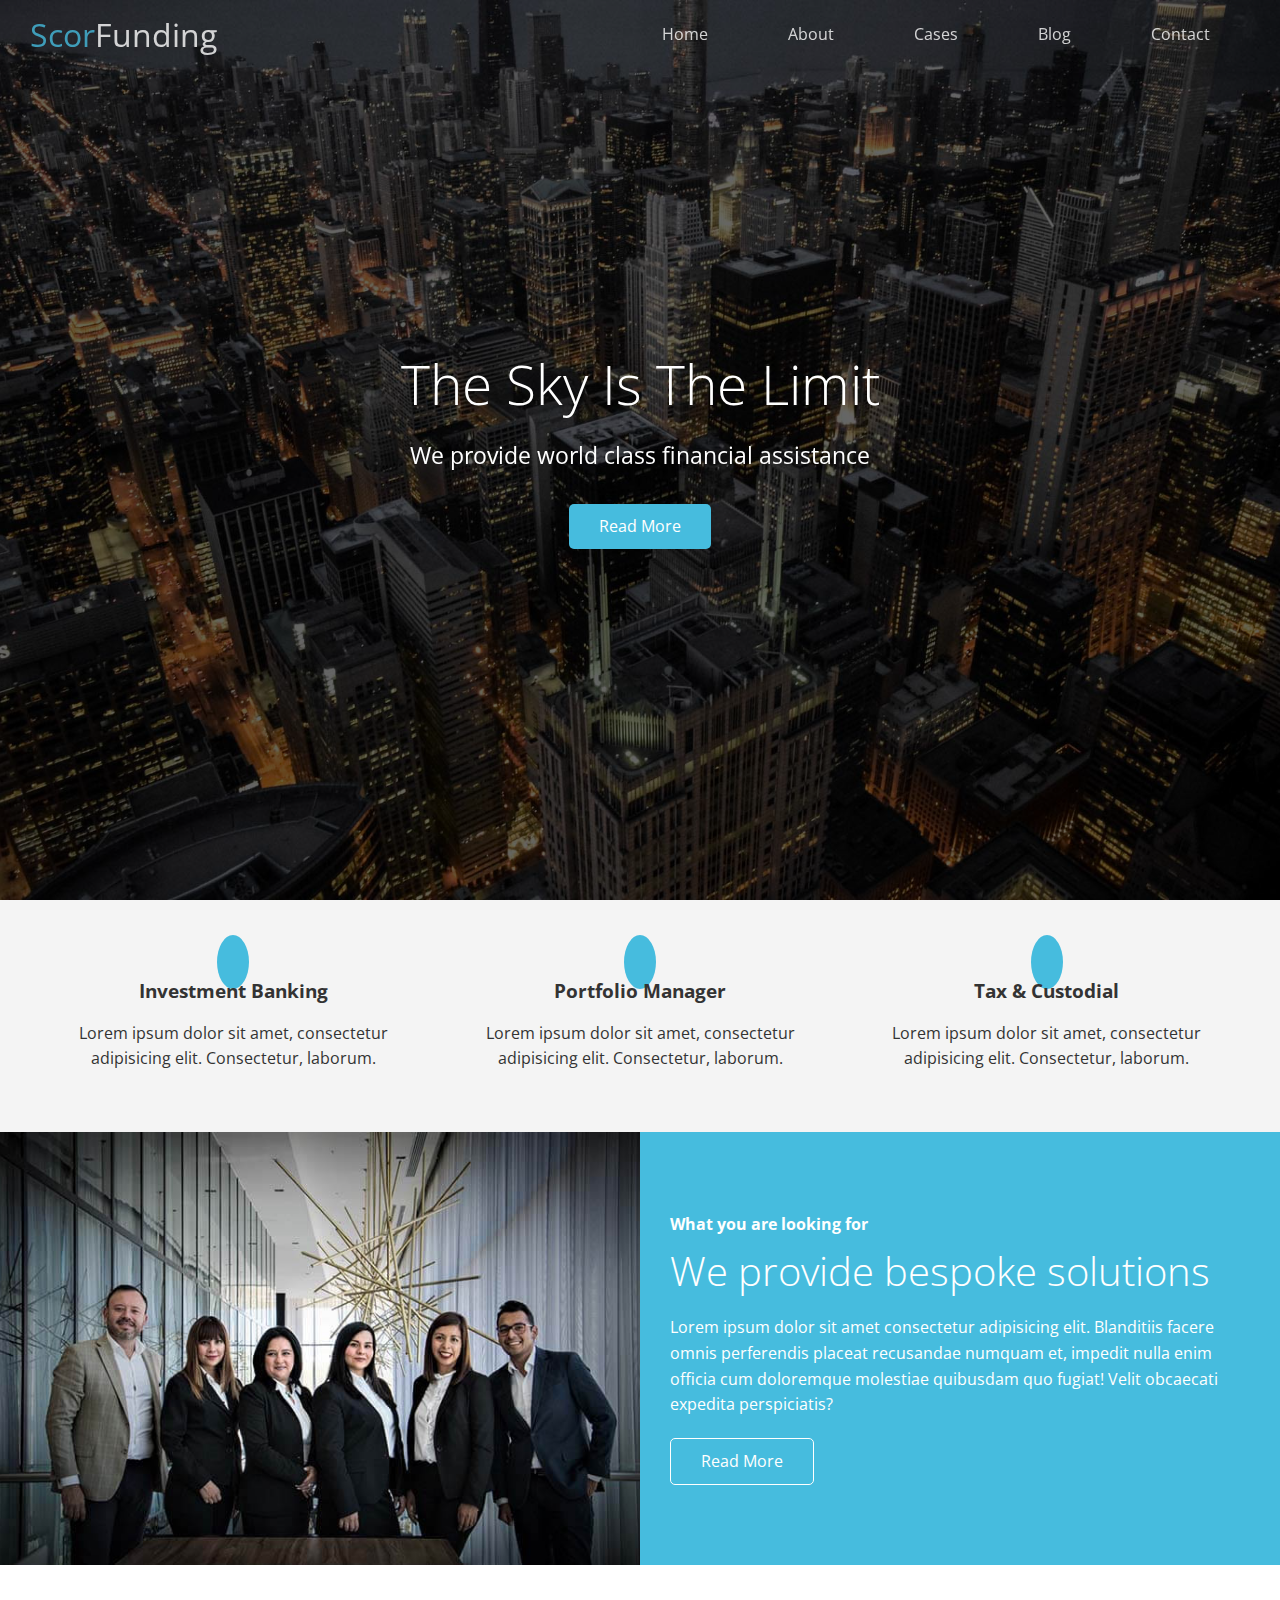
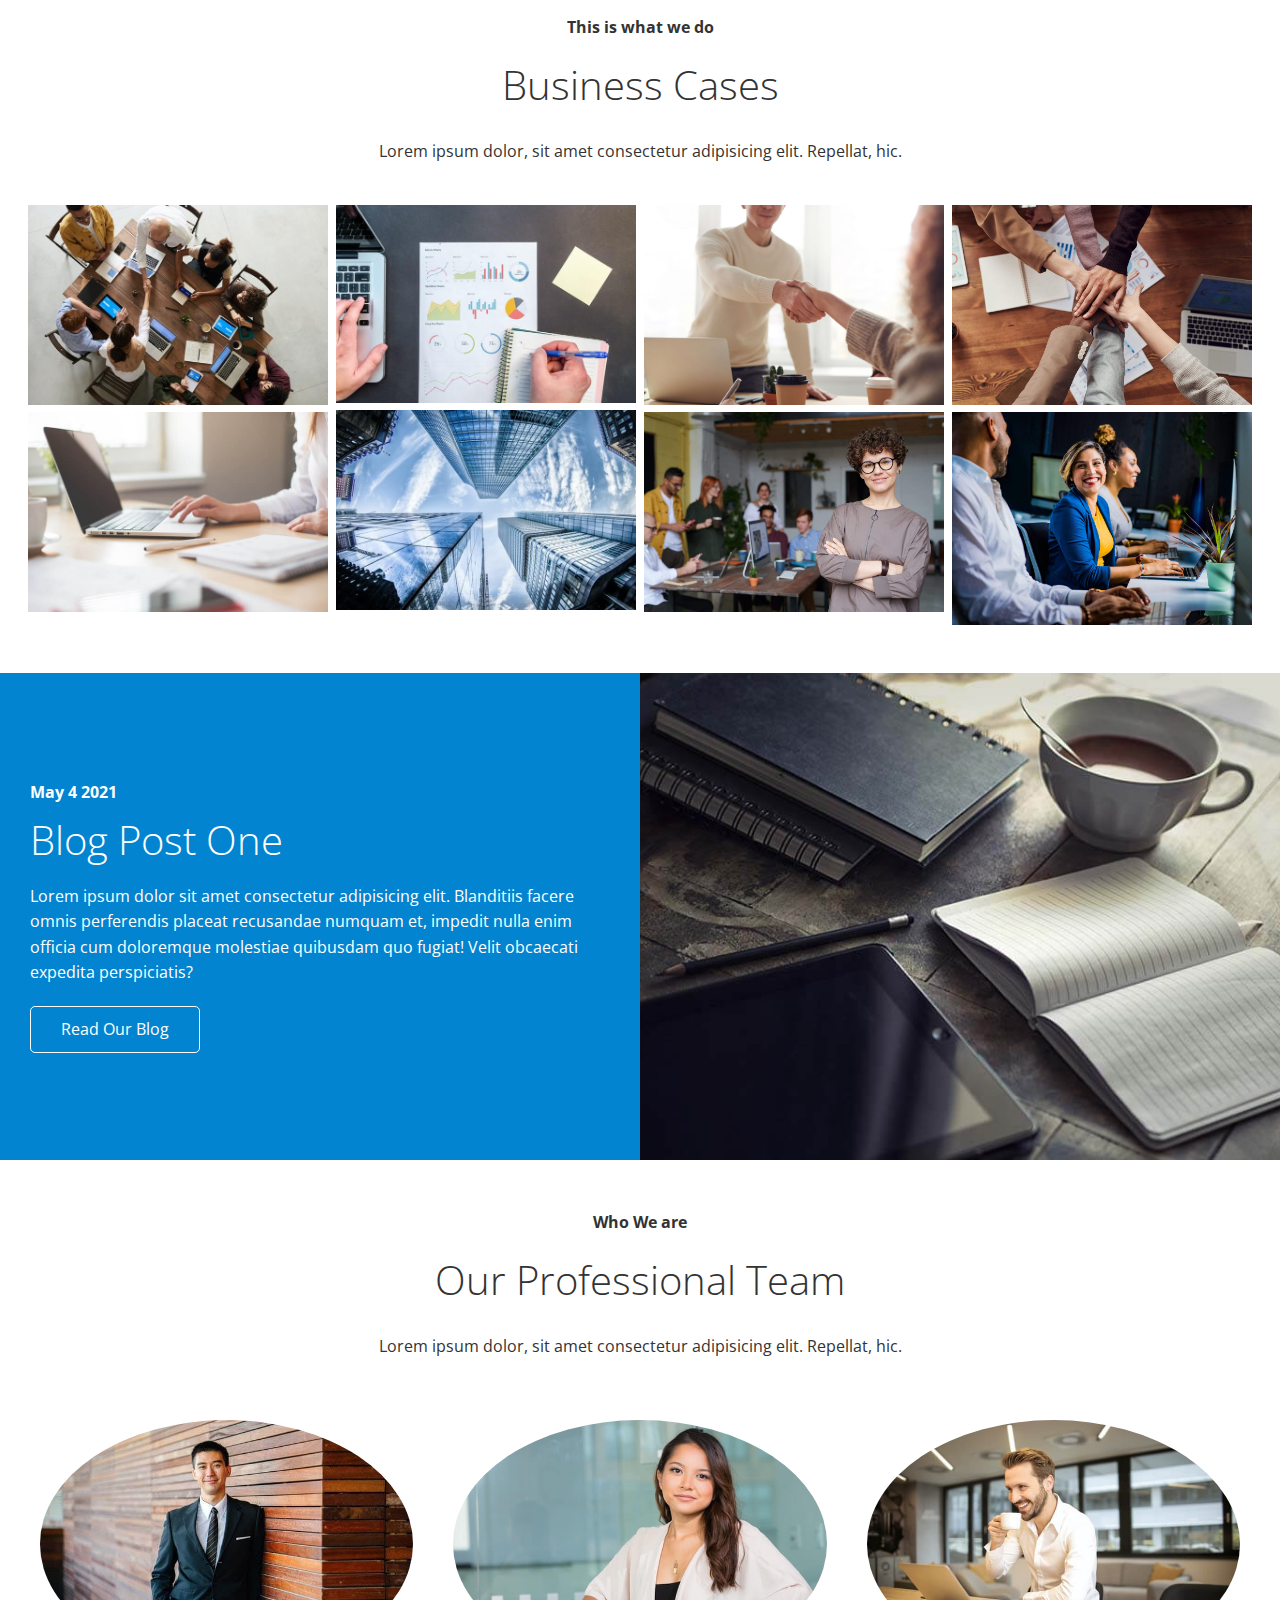
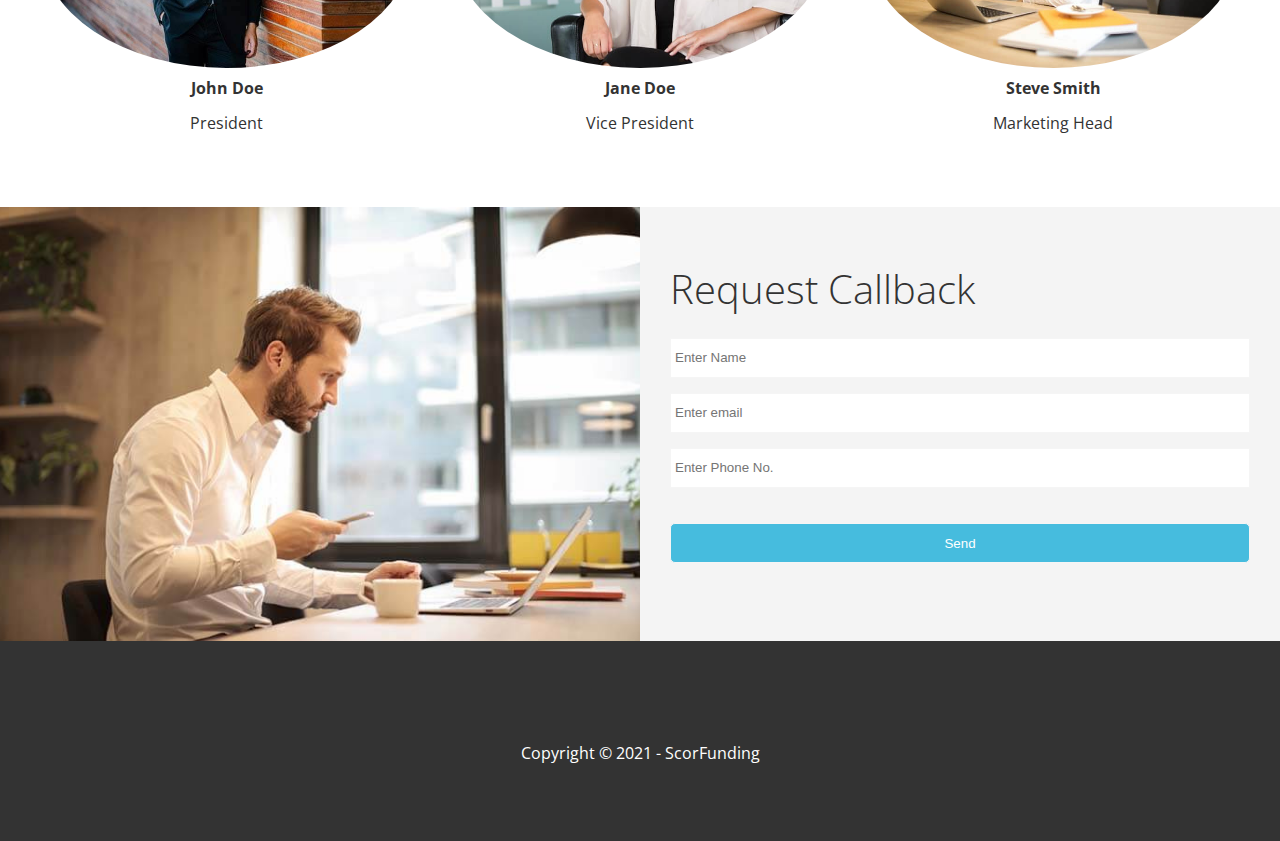
<file: index.html>
<!DOCTYPE html>
<html lang="en">

<head>
    <meta charset="UTF-8">
    <meta http-equiv="X-UA-Compatible" content="IE=edge">
    <meta name="viewport" content="width=device-width, initial-scale=1.0">
    <link rel="stylesheet" href="https://cdnjs.cloudflare.com/ajax/libs/font-awesome/5.15.3/css/all.min.css"
        integrity="sha512-iBBXm8fW90+nuLcSKlbmrPcLa0OT92xO1BIsZ+ywDWZCvqsWgccV3gFoRBv0z+8dLJgyAHIhR35VZc2oM/gI1w=="
        crossorigin="anonymous" />
    <link rel="stylesheet" href="css/utilities.css">
    <link rel="stylesheet" href="css/style.css">
    <title>Welcome to ScorFunding</title>
</head>

<body id="home">
    <header class="hero">
        <div class="navbar top" id="navbar">
            <h1 class="logo">
                <span class="text-primary"><i class="fas fa-book-open"></i> Scor</span>Funding
            </h1>
            <nav>
                <ul>
                    <li><a href="#home">Home</a></li>
                    <li><a href="#about">About</a></li>
                    <li><a href="#cases">Cases</a></li>
                    <li><a href="#blog">Blog</a></li>
                    <li><a href="#contact">Contact</a></li>
                </ul>
            </nav>
        </div>

        <div class="content">
            <h1>The Sky Is The Limit</h1>
            <p>We provide world class financial assistance</p>
            <a href="#about" class="btn"><i class="fas fa-chevron-right"></i> Read More</a>
        </div>
    </header>

    <main>
        <!-- About icons -->
        <section id="about" class="icons bg-light">
            <div class="flex-items">
                <div>
                    <i class="fas fa-university fa-2x"></i>
                    <div>
                        <h3>Investment Banking</h3>
                        <p>Lorem ipsum dolor sit amet, consectetur adipisicing elit. Consectetur, laborum.</p>
                    </div>
                </div>
                <div>
                    <i class="fas fa-book-reader fa-2x"></i>
                    <div>
                        <h3>Portfolio Manager</h3>
                        <p>Lorem ipsum dolor sit amet, consectetur adipisicing elit. Consectetur, laborum.</p>
                    </div>
                </div>
                <div>
                    <i class="fas fa-pencil-alt fa-2x"></i>
                    <div>
                        <h3>Tax & Custodial</h3>
                        <p>Lorem ipsum dolor sit amet, consectetur adipisicing elit. Consectetur, laborum.</p>
                    </div>
                </div>
            </div>
        </section>

        <!-- About Solutions -->
        <section class="solutions flex-columns">
            <div class="row">
                <div class="column">
                    <div class="column-1">
                        <img src="./images/home/people.jpg" alt="">
                    </div>
                </div>
                <div class="column">
                    <div class="column-2 bg-primary">
                        <h4>What you are looking for</h4>
                        <h2>We provide bespoke solutions</h2>
                        <p>Lorem ipsum dolor sit amet consectetur adipisicing elit. Blanditiis facere omnis perferendis
                            placeat recusandae numquam et, impedit nulla enim officia cum doloremque molestiae quibusdam
                            quo fugiat! Velit obcaecati expedita perspiciatis?</p>
                        <a href="./blog.html" class="btn btn-outline">
                            <i class="fas fa-chevron"></i>
                            Read More
                        </a>
                    </div>
                </div>
            </div>
        </section>

        <!-- Cases -->
        <section id="cases" class="cases flex-grid section-padding">
            <header class="section-header">
                <h4>This is what we do</h4>
                <h2>Business Cases</h2>
                <p>Lorem ipsum dolor, sit amet consectetur adipisicing elit. Repellat, hic.</p>
            </header>
            <div class="row">
                <div class="column">
                    <img src="./images/cases/cases1.jpg" alt="">
                    <img src="./images/cases/cases2.jpg" alt="">
                </div>
                <div class="column">
                    <img src="./images/cases/cases3.jpg" alt="">
                    <img src="./images/cases/cases4.jpg" alt="">
                </div>
                <div class="column">
                    <img src="./images/cases/cases5.jpg" alt="">
                    <img src="./images/cases/cases6.jpg" alt="">
                </div>
                <div class="column">
                    <img src="./images/cases/cases7.jpg" alt="">
                    <img src="./images/cases/cases8.jpg" alt="">
                </div>
            </div>
        </section>

        <!-- Blog -->
        <section id="blog" class="blog flex-columns flex-reverse">
            <div class="row">
                <div class="column">
                    <div class="column-1">
                        <img src="./images/home/blog.jpg" alt="">
                    </div>
                </div>
                <div class="column">
                    <div class="column-2 bg-secondary">
                        <h4>May 4 2021</h4>
                        <h2>Blog Post One</h2>
                        <p>Lorem ipsum dolor sit amet consectetur adipisicing elit. Blanditiis facere omnis perferendis
                            placeat recusandae numquam et, impedit nulla enim officia cum doloremque molestiae quibusdam
                            quo fugiat! Velit obcaecati expedita perspiciatis?</p>
                        <a href="blog.html" class="btn btn-outline">
                            <i class="fas fa-chevron"></i>
                            Read Our Blog
                        </a>
                    </div>
                </div>
            </div>
        </section>

        <!-- Team -->
        <section id="team" class="team section-padding">
            <header class="section-header">
                <h4>Who We are</h4>
                <h2>Our Professional Team</h2>
                <p>Lorem ipsum dolor, sit amet consectetur adipisicing elit. Repellat, hic.</p>
            </header>
            <div class="flex-items">
                <div>
                    <img src="./images/team/person1.jpg" alt="">
                    <h4>John Doe</h4>
                    <p>President</p>
                </div>
                <div>
                    <img src="./images/team/person2.jpg" alt="">
                    <h4>Jane Doe</h4>
                    <p>Vice President</p>
                </div>
                <div>
                    <img src="./images/team/person3.jpg" alt="">
                    <h4>Steve Smith</h4>
                    <p>Marketing Head</p>
                </div>
            </div>
        </section>

        <!-- contact -->
        <section id="contact" class="contact flex-columns">
            <div class="row">
                <div class="column">
                    <div class="column-1">
                        <img src="./images/home/contact.jpg" alt="">
                    </div>
                </div>
                <div class="column">
                    <div class="column-2 bg-light">
                        <h2>Request Callback</h2>
                        <form action="" class="callback-form">
                            <div class="form-control">
                                <label for="name"></label>
                                <input type="text" name="name" id="name" placeholder="Enter Name">
                            </div>
                            <div class="form-control">
                                <label for="email"></label>
                                <input type="email" name="email" id="email" placeholder="Enter email">
                            </div>
                            <div class="form-control">
                                <label for="phone"></label>
                                <input type="text" name="phone" id="phone" placeholder="Enter Phone No.">
                            </div>
                            <input type="submit" value="Send" id="submit" class="btn">
                        </form>
                    </div>
                </div>
            </div>
        </section>
    </main>

    <footer class="footer bg-dark">
        <div class="social">
            <a href="#"><i class="fab fa-facebook fa-2x"></i></a>
            <a href="#"><i class="fab fa-twitter fa-2x"></i></a>
            <a href="#"><i class="fab fa-youtube fa-2x"></i></a>
            <a href="#"><i class="fab fa-linkedin fa-2x"></i></a>
        </div>
        <p> Copyright &copy; 2021 - ScorFunding</p>
    </footer>

    <script src="https://code.jquery.com/jquery-3.6.0.min.js"
        integrity="sha256-/xUj+3OJU5yExlq6GSYGSHk7tPXikynS7ogEvDej/m4=" crossorigin="anonymous"></script>
    <script>

        const navbar = document.getElementById('navbar');
        let scrolled = false;

        window.onscroll = function () {
            if (window.pageYOffset > 100) {
                navbar.classList.remove('top');
                if (!scrolled) {
                    navbar.style.transform = 'translateY(-70px)';
                }
                setTimeout(function () {
                    navbar.style.transform = 'translateY(0)'
                    scrolled = true;
                }, 200);
            } else {
                navbar.classList.add('top')
                scrolled = false;
            }
        }

        // Smooth Scrolling
        $('#navbar a, .btn').on('click', function (e) {
            if (this.hash !== '') {
                e.preventDefault();

                const hash = this.hash;

                $('html, body').animate(
                    {
                        scrollTop: $(hash).offset().top - 100,
                    },
                    800
                )
            };
        });

    </script>

</body>

</html>
</file>
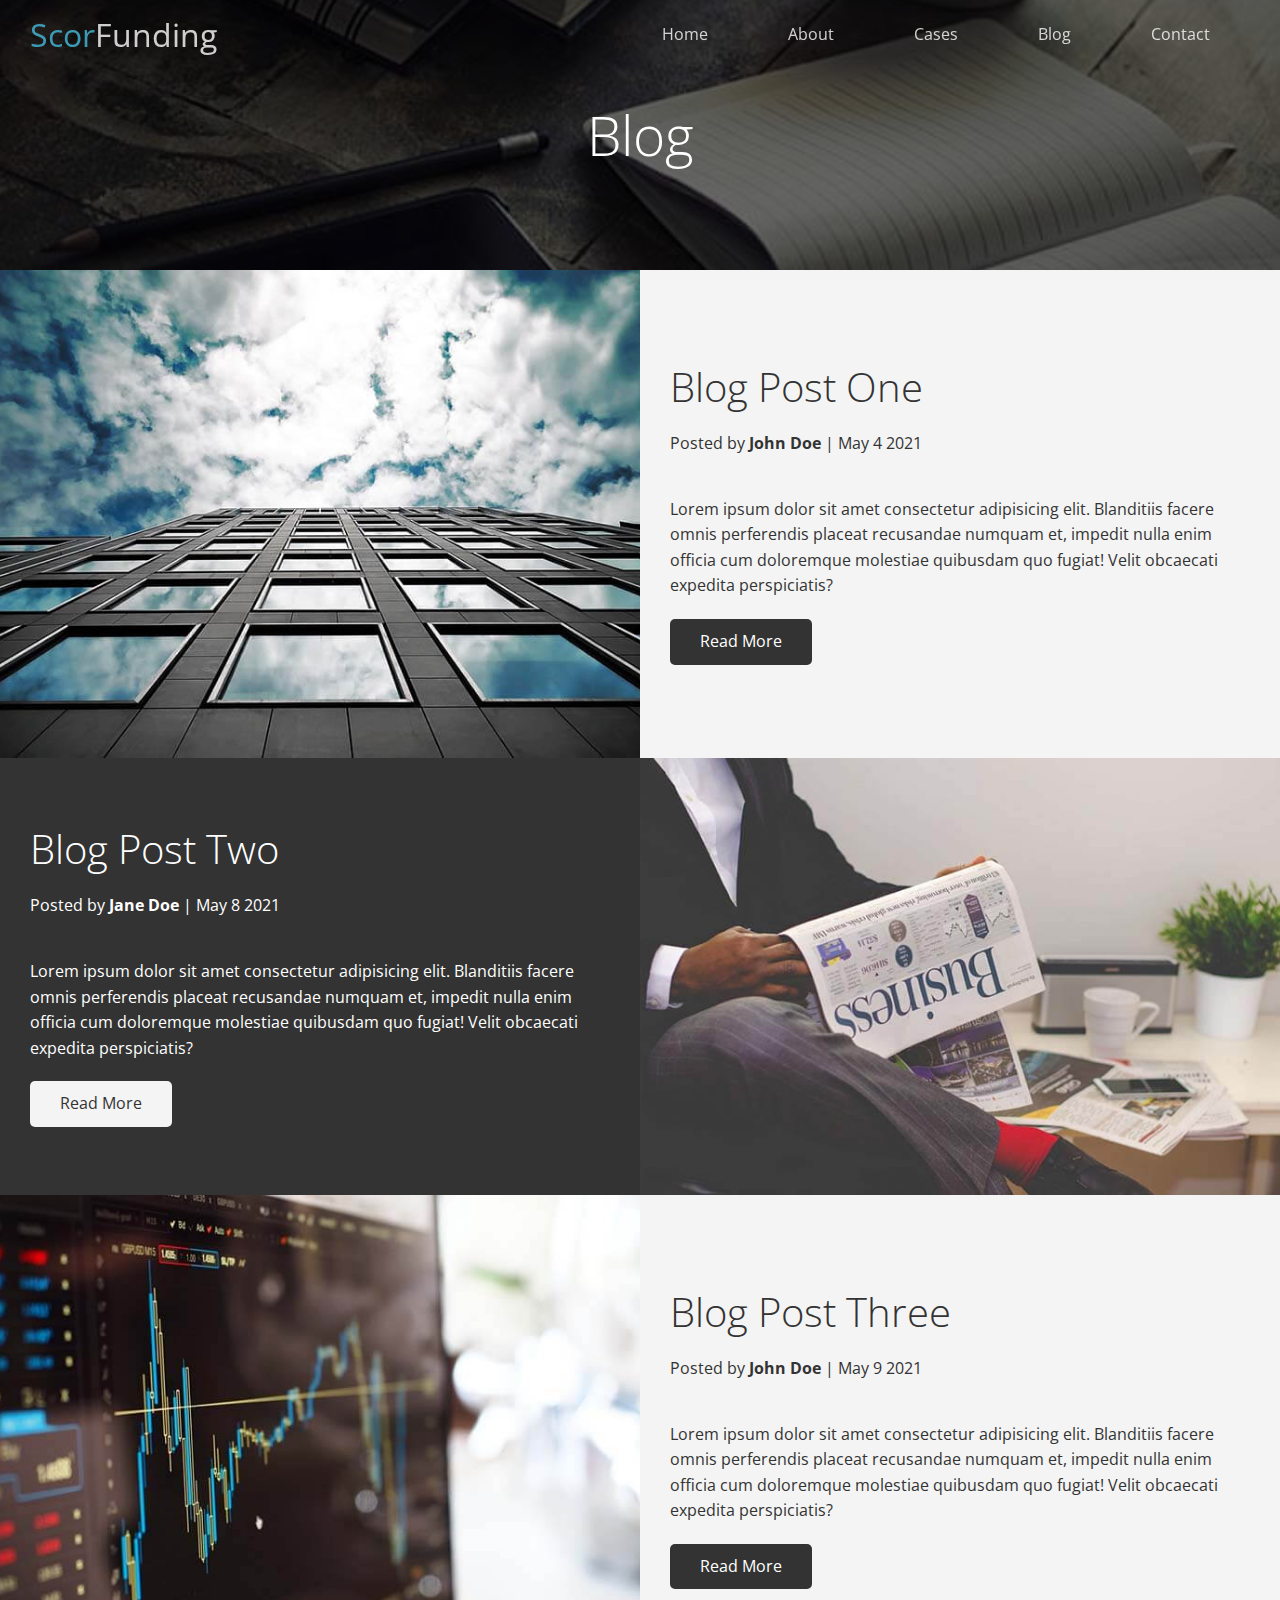
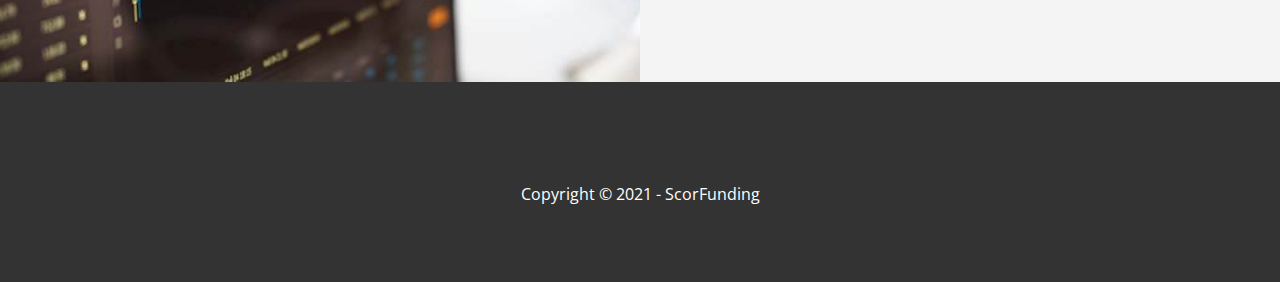
<file: blog.html>
<!DOCTYPE html>
<html lang="en">

<head>
    <meta charset="UTF-8">
    <meta http-equiv="X-UA-Compatible" content="IE=edge">
    <meta name="viewport" content="width=device-width, initial-scale=1.0">
    <link rel="stylesheet" href="https://cdnjs.cloudflare.com/ajax/libs/font-awesome/5.15.3/css/all.min.css"
        integrity="sha512-iBBXm8fW90+nuLcSKlbmrPcLa0OT92xO1BIsZ+ywDWZCvqsWgccV3gFoRBv0z+8dLJgyAHIhR35VZc2oM/gI1w=="
        crossorigin="anonymous" />
    <link rel="stylesheet" href="css/utilities.css">
    <link rel="stylesheet" href="css/style.css">
    <title>Read Our Blog</title>
</head>

<body>
    <header class="hero blog">
        <div class="navbar top" id="navbar">
            <h1 class="logo">
                <span class="text-primary"><i class="fas fa-book-open"></i> Scor</span>Funding
            </h1>
            <nav>
                <ul>
                    <li><a href="index.html">Home</a></li>
                    <li><a href="index.html#about">About</a></li>
                    <li><a href="index.html#cases">Cases</a></li>
                    <li><a href="index.html#blog">Blog</a></li>
                    <li><a href="index.html#contact">Contact</a></li>
                </ul>
            </nav>
        </div>

        <div class="content">
            <h1>Blog</h1>
          
        </div>
    </header>

    <main>
        <article class="flex-columns">
            <div class="row">
                <div class="column">
                    <div class="column-1">
                        <img src="./images/blog/blog1.jpg" alt="">
                    </div>
                </div>
                <div class="column">
                    <div class="column-2 bg-light">
                        <h2>Blog Post One</h2>
                        <p class="meta">
                            <i class="fas fa-user"></i> Posted by <strong> John Doe</strong> | May 4 2021
                        </p>
                        <p>Lorem ipsum dolor sit amet consectetur adipisicing elit. Blanditiis facere omnis perferendis
                            placeat recusandae numquam et, impedit nulla enim officia cum doloremque molestiae quibusdam
                            quo fugiat! Velit obcaecati expedita perspiciatis?</p>
                            <a href="post.html" class="btn btn-dark">
                                <i class="fas fa-chevron"></i>
                                Read More
                            </a>
                    </div>
                </div>
            </div>
        </article>

        <article class="flex-columns flex-reverse">
            <div class="row">
                <div class="column">
                    <div class="column-1">
                        <img src="./images/blog/blog2.jpg" alt="">
                    </div>
                </div>
                <div class="column">
                    <div class="column-2 bg-dark">
                        <h2>Blog Post Two</h2>
                        <p class="meta">
                            <i class="fas fa-user"></i> Posted by <strong> Jane Doe</strong> | May 8 2021
                        </p>
                        <p>Lorem ipsum dolor sit amet consectetur adipisicing elit. Blanditiis facere omnis perferendis
                            placeat recusandae numquam et, impedit nulla enim officia cum doloremque molestiae quibusdam
                            quo fugiat! Velit obcaecati expedita perspiciatis?</p>
                            <a href="post.html" class="btn btn-light">
                                <i class="fas fa-chevron"></i>
                                Read More
                            </a>
                    </div>
                </div>
            </div>
        </article>

        <article class="flex-columns">
            <div class="row">
                <div class="column">
                    <div class="column-1">
                        <img src="./images/blog/blog3.jpg" alt="">
                    </div>
                </div>
                <div class="column">
                    <div class="column-2 bg-light">
                        <h2>Blog Post Three</h2>
                        <p class="meta">
                            <i class="fas fa-user"></i> Posted by <strong> John Doe</strong> | May 9 2021
                        </p>
                        <p>Lorem ipsum dolor sit amet consectetur adipisicing elit. Blanditiis facere omnis perferendis
                            placeat recusandae numquam et, impedit nulla enim officia cum doloremque molestiae quibusdam
                            quo fugiat! Velit obcaecati expedita perspiciatis?</p>
                            <a href="post.html" class="btn btn-dark">
                                <i class="fas fa-chevron"></i>
                                Read More
                            </a>
                    </div>
                </div>
            </div>
        </article>
       
    </main>

    <footer class="footer bg-dark">
        <div class="social">
            <a href="#"><i class="fab fa-facebook fa-2x"></i></a>
            <a href="#"><i class="fab fa-twitter fa-2x"></i></a>
            <a href="#"><i class="fab fa-youtube fa-2x"></i></a>
            <a href="#"><i class="fab fa-linkedin fa-2x"></i></a>
        </div>
        <p> Copyright &copy; 2021 - ScorFunding</p>
    </footer>

    <script>
        
        const navbar = document.getElementById('navbar');
        let scrolled = false;

        window.onscroll = function () {
            if (window.pageYOffset > 100) {
                navbar.classList.remove('top');
                if (!scrolled) {
                    navbar.style.transform = 'translateY(-70px)';
                }
                setTimeout(function () {
                    navbar.style.transform = 'translateY(0)'
                    scrolled = true;
                }, 200);
            } else {
                navbar.classList.add('top')
                scrolled = false;
            }
        }
    </script>

</body>

</html>
</file>
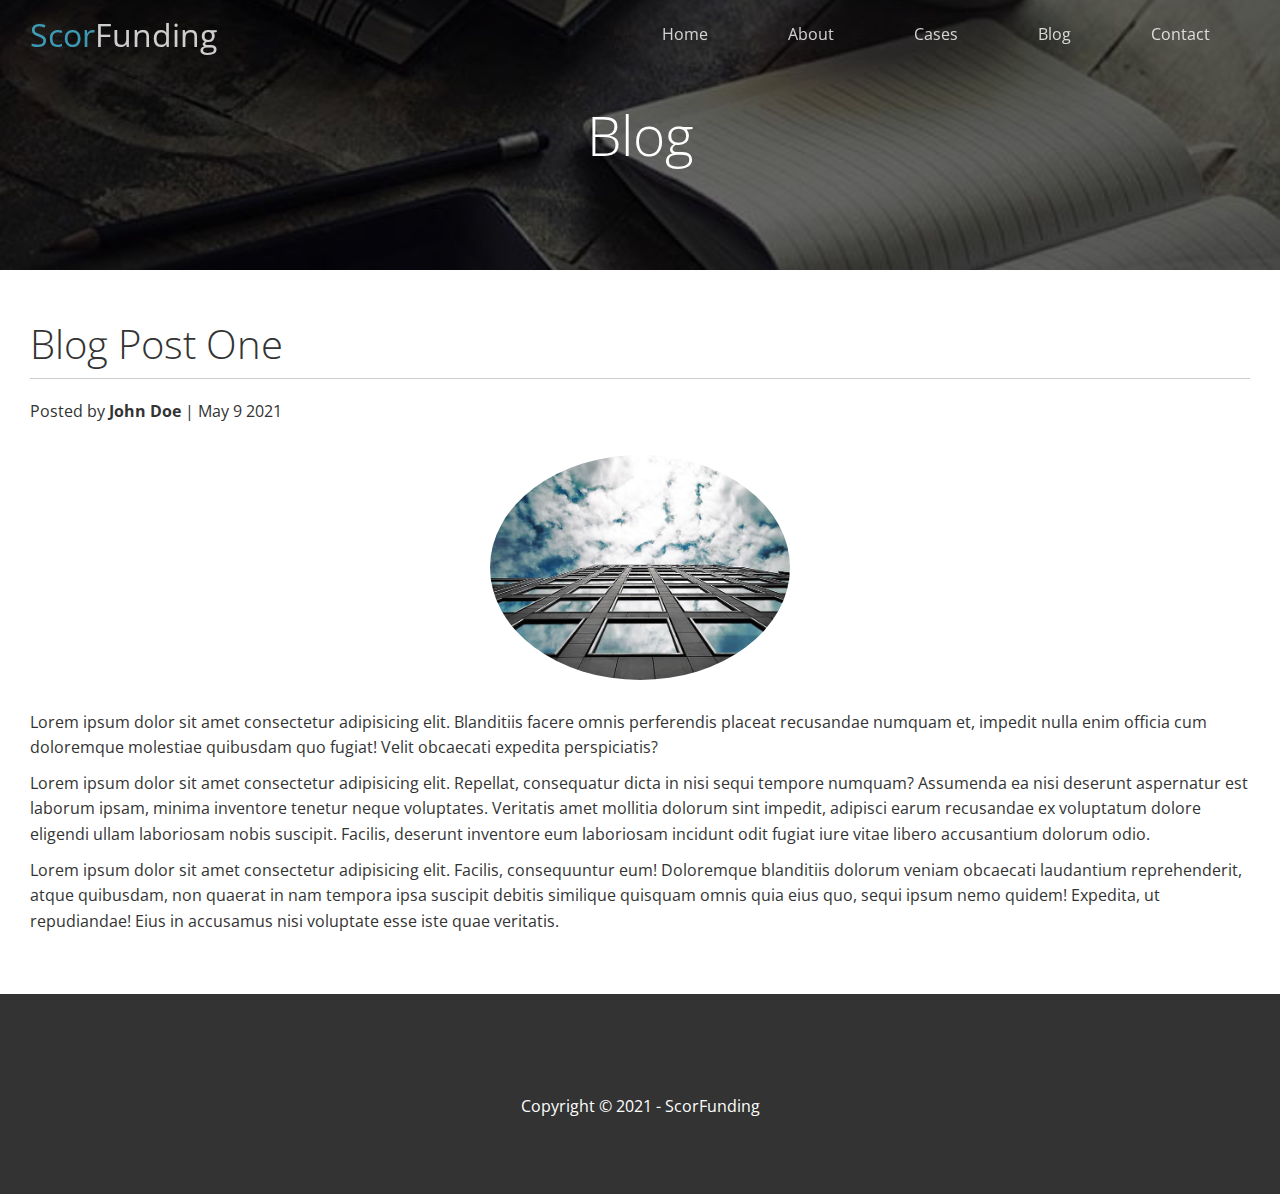
<file: post.html>
<!DOCTYPE html>
<html lang="en">

<head>
    <meta charset="UTF-8">
    <meta http-equiv="X-UA-Compatible" content="IE=edge">
    <meta name="viewport" content="width=device-width, initial-scale=1.0">
    <link rel="stylesheet" href="https://cdnjs.cloudflare.com/ajax/libs/font-awesome/5.15.3/css/all.min.css"
        integrity="sha512-iBBXm8fW90+nuLcSKlbmrPcLa0OT92xO1BIsZ+ywDWZCvqsWgccV3gFoRBv0z+8dLJgyAHIhR35VZc2oM/gI1w=="
        crossorigin="anonymous" />
    <link rel="stylesheet" href="css/utilities.css">
    <link rel="stylesheet" href="css/style.css">
    <title>Post One</title>
</head>

<body>
    <header class="hero blog">
        <div class="navbar top" id="navbar">
            <h1 class="logo">
                <span class="text-primary"><i class="fas fa-book-open"></i> Scor</span>Funding
            </h1>
            <nav>
                <ul>
                    <li><a href="index.html">Home</a></li>
                    <li><a href="index.html#about">About</a></li>
                    <li><a href="index.html#cases">Cases</a></li>
                    <li><a href="index.html#blog">Blog</a></li>
                    <li><a href="index.html#contact">Contact</a></li>
                </ul>
            </nav>
        </div>

        <div class="content">
            <h1>Blog</h1>

        </div>
    </header>

    <main>
        <section class="post">
            <h2>Blog Post One</h2>
            <p class="meta">
                <i class="fas fa-user"></i> Posted by <strong> John Doe</strong> | May 9 2021
            </p>
            <img src="./images/blog/blog1.jpg" alt="">
            <p>Lorem ipsum dolor sit amet consectetur adipisicing elit. Blanditiis facere omnis perferendis
                placeat recusandae numquam et, impedit nulla enim officia cum doloremque molestiae quibusdam
                quo fugiat! Velit obcaecati expedita perspiciatis?</p>
            <p>Lorem ipsum dolor sit amet consectetur adipisicing elit. Repellat, consequatur dicta in nisi sequi
                tempore numquam? Assumenda ea nisi deserunt aspernatur est laborum ipsam, minima inventore tenetur neque
                voluptates. Veritatis amet mollitia dolorum sint impedit, adipisci earum recusandae ex voluptatum dolore
                eligendi ullam laboriosam nobis suscipit. Facilis, deserunt inventore eum laboriosam incidunt odit
                fugiat iure vitae libero accusantium dolorum odio.</p>
            <p>Lorem ipsum dolor sit amet consectetur adipisicing elit. Facilis, consequuntur eum! Doloremque blanditiis
                dolorum veniam obcaecati laudantium reprehenderit, atque quibusdam, non quaerat in nam tempora ipsa
                suscipit debitis similique quisquam omnis quia eius quo, sequi ipsum nemo quidem! Expedita, ut
                repudiandae! Eius in accusamus nisi voluptate esse iste quae veritatis.</p>
        </section>
    </main>

    <footer class="footer bg-dark">
        <div class="social">
            <a href="#"><i class="fab fa-facebook fa-2x"></i></a>
            <a href="#"><i class="fab fa-twitter fa-2x"></i></a>
            <a href="#"><i class="fab fa-youtube fa-2x"></i></a>
            <a href="#"><i class="fab fa-linkedin fa-2x"></i></a>
        </div>
        <p> Copyright &copy; 2021 - ScorFunding</p>
    </footer>

    <script>
        
        const navbar = document.getElementById('navbar');
        let scrolled = false;

        window.onscroll = function () {
            if (window.pageYOffset > 100) {
                navbar.classList.remove('top');
                if (!scrolled) {
                    navbar.style.transform = 'translateY(-70px)';
                }
                setTimeout(function () {
                    navbar.style.transform = 'translateY(0)'
                    scrolled = true;
                }, 200);
            } else {
                navbar.classList.add('top')
                scrolled = false;
            }
        }
    </script>

</body>

</html>
</file>
<file: css/utilities.css>
/* Text colors */
.text-primary {
  color: #46bcde;
}

.text-secondary {
  color: #0284d0;
}

.btn {
  cursor: pointer;
  display: inline-block;
  padding: 10px 30px;
  color: #fff;
  background-color: #46bcde;
  border: none;
  border-radius: 5px;
}

.btn:hover {
  opacity: 0.9;
}

.btn-primary, .bg-primary {
  background: #46bcde;
  color: #fff;
}

.btn-secondary, .bg-secondary {
  background: #0284d0;
  color: #fff;
}

.btn-dark, .bg-dark {
  background: #333;
  color: #fff;
}

.btn-light, .bg-light {
  background: #f4f4f4;
  color: #333;
}

.btn-outline {
    background: transparent;
    border: 1px solid #fff;
}

/* Flex items */
.flex-items {
  display: flex;
  text-align: center;
  justify-content: center;
  height: 100%;
}

.flex-items > div {
  padding: 20px;
}

/* Flex columns */
.flex-columns.flex-reverse .row {
    flex-direction: row-reverse;
}

.flex-columns .row {
  display: flex;
  flex-direction: row;
  flex-wrap: wrap;
  width: 100%;
}

.flex-columns .column {
  display: flex;
  flex-direction: column;
  flex-basis: 100%;
  flex: 1;
}

.flex-columns .column .column-1,
.flex-columns .column .column-2 {
  height: 100%;
}

.flex-columns img {
    width: 100%;
    height: 100%;
    object-fit: cover;
}

.flex-columns .column-2 {
    display: flex;
    flex-direction: column;
    align-items: flex-start;
    justify-content: center;
    padding: 30px;
}

.flex-columns h2 {
    font-size: 40px;
    font-weight: 100;
}

.flex-columns h4 {
    margin-bottom: 10px;
}

.flex-columns p {
    margin: 20px 0;
}

/* Section Header */
.section-header {
    padding: 30px;
    display: flex;
    flex-direction: column;
    align-items: center;
    justify-content: center;
    text-align: center;
}

.section-header h2 {
    font-size: 40px;
    margin: 20px 0;
}

.section-padding {
    padding: 20px 20px 40px;
}


/* Flex Grid */
.flex-grid .row {
    display: flex;
    flex-wrap: wrap;
    padding: 0 4px;
}

.flex-grid .column {
    flex: 25%;
    max-width: 25%;
    padding: 0 4px;
}
</file>
<file: css/style.css>
@import url('https://fonts.googleapis.com/css2?family=Open+Sans:wght@300;400&display=swap');

* {
    box-sizing: border-box;
    padding: 0;
    margin: 0;
}

body {
    font-family: 'Open Sans', sans-serif;
    background: #fff;
    color:#333;
    line-height:  1.6;
}

ul {
    list-style: none;
}

a {
    color:#333;
    text-decoration: none;
}

h1, h2 {
    font-weight: 300;
    line-height: 1.2;
}

p {
    margin: 10px 0;
}

img {
    width: 100%;
}

/* Navbar */
.navbar {
    display: flex;
    align-items: center;
    justify-content: space-between;
    background-color: #333;
    color:#fff;
    opacity: 0.8;
    width: 100%;
    height: 70px;
    position: fixed;
    top: 0px;
    padding: 0 30px;
    transition: 0.5s;
}

.navbar.top {
    background: transparent;
}

.navbar a {
    color:#fff;
    padding: 10px 20px;
    margin: 0 20px;
}

.navbar a:hover {
    border-bottom: #46BCDE 2px solid;
}

.navbar ul {
    display: flex;
}

.navbar .logo {
    font-weight: 400;
}

/* Header */
.hero {
    background: url('../images/home/showcase.jpg') no-repeat center center/cover;
    height: 100vh;
    position: relative;
    color: #fff;
}

.hero .content {
    display: flex;
    flex-direction: column;
    align-items: center;
    justify-content: center;
    text-align: center;
    height: 100%;
    padding: 0 20px;
}

.hero .content h1 {
    font-size: 55px;
}

.hero .content p {
    font-size: 23px;
    max-width: 600px;
    margin: 20px 0 30px;
}

.hero::before {
    content: '';
    position: absolute;
    top:0;
    left: 0;
    width: 100%;
    height: 100%;
    background: rgba(0,0,0,0.6);
}

.hero * {
  z-index: 10;
}

.hero.blog {
    background: url('../images/home/blog.jpg') no-repeat center center/cover;
    height: 30vh;
}

/* Icons */
.icons {
    padding: 30px;
}

.icons h3 {
    font-weight: bold;
    margin-bottom: 15px;
}

.icons i {
    background-color: #46BCDE;
    color:#fff;
    padding: 1rem;
    border-radius: 50%;
    margin-bottom: 15px;
}

/* Cases */
.cases img:hover {
    opacity: 0.7;
}

/* Team */
.team img {
    border-radius: 50%;
}

/* Callback form */
.callback-form {
    width: 100%;
    padding: 20px 0;
}

.callback-form label {
    display: block;
    margin-bottom: 5px;

}

.callback-form .form-control {
    margin-bottom: 15px;
}

.callback-form input {
    width: 100%;
    padding: 4px;
    height: 40px;
    border: #f5f5f5 1px solid;
}

.callback-form input:focus {
    outline-color:#46BCDE;
}

.callback-form .btn {
    padding: 12px 0;
    margin-top: 20px;
}

.post {
    padding: 50px 30px;

}

.post h2 {
    font-size: 40px;
    margin-bottom: 20px;
    padding-bottom: 10px;
    border-bottom: #ccc solid 1px;
}

.post .meta {
    margin-bottom: 30px;
}

.post img {
    width: 300px;
    border-radius: 50%;
    display: block;
    margin: 0 auto 30px;
}

/* Footer */
.footer {
    display: flex;
    flex-direction: column;
    align-items: center;
    justify-content: center;
    text-align: center;
    height: 200px;
}

.footer a {
    color: #fff
}

.footer a:hover {
    color:#46BCDE;
}

.footer .social > * {
    margin-right: 30px;
}

/* Moblie */
@media(max-width: 768px) {
    .navbar {
        flex-direction: column;
        height: 120px;
        padding: 20px;
    }

    .navbar a {
        padding: 10px 10px;
        margin: 0 3px;
    }

    .flex-items {
        flex-direction: column;
    }

    .flex-columns .column, .flex-grid .column {
        flex:100%;
        max-width: 100%;
    }

    .team img {
        width: 70%;
    }
}
</file>
